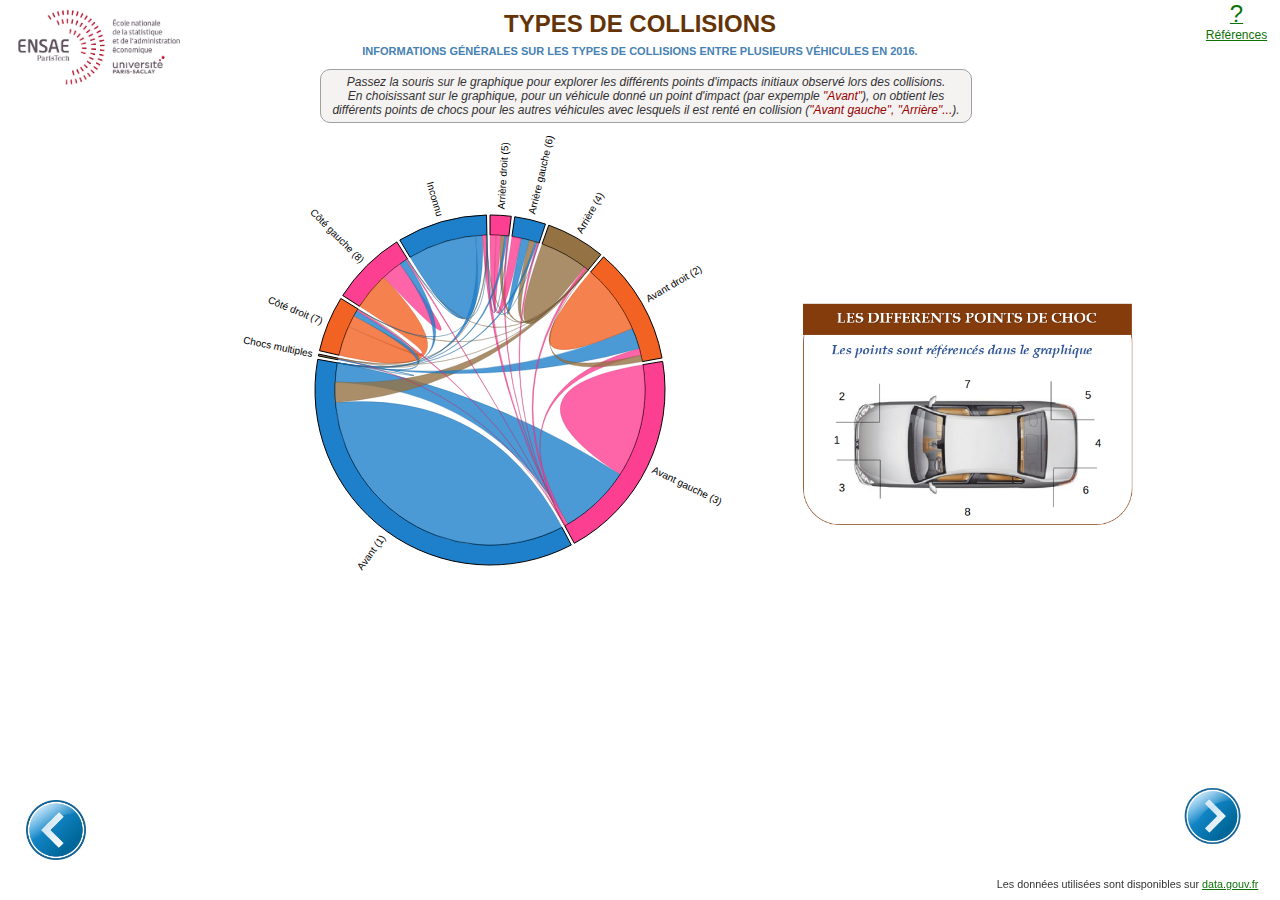
<file: choc.html>
<!DOCTYPE html>
<html>
  <head>
    <meta charset="utf-8">
    <meta name="viewport" content="width=device-width, initial-scale=1">
    <link rel="stylesheet" type="text/css" href="css/style_choc.css"/>
    <span id="mlvl_logo">      
        <a><img class="logo-img" src="images/ENSAE.jpg"/></a>
    </span>
  </head>

  <body class="container">
      <!-- Sunburst -->
      <div class="header">
          <span id="product_title">
            <span class="dark">
              <a>Types de collisions</a>
            </span>
          </span>
          <h1 class="tagline">Informations générales sur les types de collisions entre plusieurs véhicules en 2016.</h1> 
          <p class="interaction">Passez la souris sur le graphique pour explorer les différents points d'impacts initiaux observé lors des collisions. 
              <br> En choisissant sur le graphique, pour un véhicule donné un point d'impact (par expemple <font color="#990000">"Avant"</font>), 
              on obtient les <br> différents points de chocs pour les autres véhicules avec lesquels il est renté en collision (<font color="#990000">"Avant gauche", "Arrière"...</font>).</p>
        </div>

        <span id="about_link"><a href="https://bl.ocks.org/mbostock/4062006"><span class="questionmk">?</span><br>Références</a></span>


  <body>
    <div id="tooltip"></div>
    <script src="js/d3.js"></script>
    <script src="//d3js.org/d3.v4.min.js"></script>
    <script src="js/underscore.js"></script>
    <script src="js/mapper.js"></script>

    <script>
      //*******************************************************************
      //  CREATE MATRIX AND MAP
      //*******************************************************************
      d3.csv('choc.csv', function (error, data) {
        var mpr = chordMpr(data);

        mpr
          .addValuesToMap('has')
          .setFilter(function (row, a, b) {
            return (row.has === a.name && row.prefers === b.name)
          })
          .setAccessor(function (recs, a, b) {
            if (!recs[0]) return 0;
            return +recs[0].count;
          });
        drawChords(mpr.getMatrix(), mpr.getMap());
      });
      //*******************************************************************
      //  DRAW THE CHORD DIAGRAM
      //*******************************************************************
      function drawChords (matrix, mmap) {
        var w = 980, h = 510, r1 = h / 2, r0 = r1 - 100;

        var fill = d3.scale.ordinal()
            .domain(d3.range(4))
            .range(["#FD3F92", "#1E7FCB", "#957244", "#F26223"]);

        var chord = d3.layout.chord()
            .padding(.02)
            .sortSubgroups(d3.descending)
            .sortChords(d3.descending);

        var arc = d3.svg.arc()
            .innerRadius(r0)
            .outerRadius(r0 + 20);

        var svg = d3.select("body").append("svg:svg")
            .attr("width", w)
            .attr("height", h)
          .append("svg:g")
            .attr("id", "circle")
            .attr("transform", "translate(" + w / 2 + "," + h / 2 + ")");

            svg.append("circle")
                .attr("r", r0 + 20);

        var rdr = chordRdr(matrix, mmap);
        chord.matrix(matrix);

        var g = svg.selectAll("g.group")
            .data(chord.groups())
          .enter().append("svg:g")
            .attr("class", "group")
            .on("mouseover", mouseover)
            .on("mouseout", function (d) { d3.select("#tooltip").style("visibility", "hidden") });

        g.append("svg:path")
            .style("stroke", "black")
            .style("fill", function(d) { return fill(d.index); })
            .attr("d", arc);

        g.append("svg:text")
            .each(function(d) { d.angle = (d.startAngle + d.endAngle) / 2; })
            .attr("dy", ".35em")
            .style("font-family", "helvetica, arial, sans-serif")
            .style("font-size", "10px")
            .attr("text-anchor", function(d) { return d.angle > Math.PI ? "end" : null; })
            .attr("transform", function(d) {
              return "rotate(" + (d.angle * 180 / Math.PI - 90) + ")"
                  + "translate(" + (r0 + 26) + ")"
                  + (d.angle > Math.PI ? "rotate(180)" : "");
            })
            .text(function(d) { return rdr(d).gname; });

          var chordPaths = svg.selectAll("path.chord")
                .data(chord.chords())
              .enter().append("svg:path")
                .attr("class", "chord")
                .style("stroke", function(d) { return d3.rgb(fill(d.target.index)).darker(); })
                .style("fill", function(d) { return fill(d.target.index); })
                .attr("d", d3.svg.chord().radius(r0))
                .on("mouseover", function (d) {
                  d3.select("#tooltip")
                    .style("visibility", "visible")
                    .html(chordTip(rdr(d)))
                    .style("top", function () { return (d3.event.pageY - 100)+"px"})
                    .style("left", function () { return (d3.event.pageX - 100)+"px";})
                })
                .on("mouseout", function (d) { d3.select("#tooltip").style("visibility", "hidden") });

          function chordTip (d) {
            var p = d3.format(".2%"), q = d3.format(",.3r")
            return "Info Détaillée :<br/>"
              + p(d.svalue/d.stotal) + " (" + q(d.svalue) + ") des chocs : "
              + d.sname + " => " + d.tname
              + (d.sname === d.tname ? "": ("<br/>Tansdis que...<br/>"
              + p(d.tvalue/d.ttotal) + " (" + q(d.tvalue) + ") des chocs : "
              + d.tname + " => " + d.sname))
          }

          function groupTip (d) {
            var p = d3.format(".1%"), q = d3.format(",.3r")
            return "Info Globale :<br/>"
                + d.gname + " : " + q(d.gvalue) + "<br/>"
                + p(d.gvalue/d.mtotal) + " du Total (" + q(d.mtotal) + ")"
          }

          function mouseover(d, i) {
            d3.select("#tooltip")
              .style("visibility", "visible")
              .html(groupTip(rdr(d)))
              .style("top", function () { return (d3.event.pageY - 80)+"px"})
              .style("left", function () { return (d3.event.pageX - 130)+"px";})

            chordPaths.classed("fade", function(p) {
              return p.source.index != i
                  && p.target.index != i;
            });
          }
      }
    </script>
        <div id="post"><img src="images/p_choc.PNG" height="140%" width="140%"/></div>

        <div id="chart_footer">
            <span id="dac_logo"><a href="https://clymab.github.io/"><img src="images/precedent.jpg"/></a></span>
            <span id="dac_logo_l"><a href="https://clymab.github.io/info_generale.html"><img src="images/suivant.png"/></a></span>
          <span id="links">
            <span>Les données utilisées sont disponibles sur <a href="https://www.data.gouv.fr/fr/datasets/base-de-donnees-accidents-corporels-de-la-circulation/">data.gouv.fr</a></span>
          </span>
        </div>
  </body>
</html>
</file>
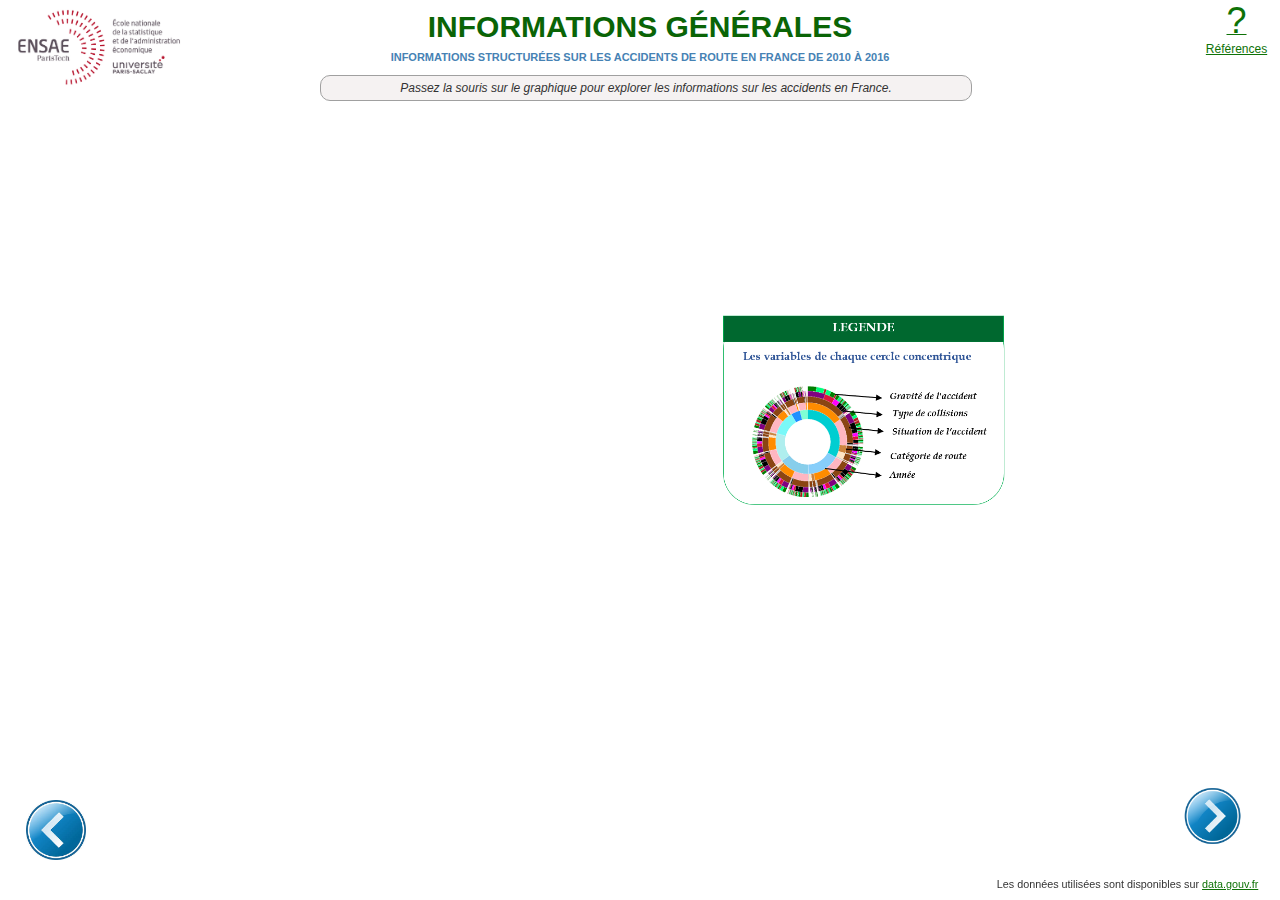
<file: info_generale.html>
<!DOCTYPE html>
<html ng-app="hierarchie">
  <head>
    <meta charset="utf-8">
    <title>Sequences sunburst</title>
    <script src="//d3js.org/d3.v4.min.js"></script>
    <link rel="stylesheet" type="text/css"
      href="https://fonts.googleapis.com/css?family=Open+Sans:400,600">
    <link rel="stylesheet" type="text/css" href="css/sequences.css"/>
    <span id="mlvl_logo">      
        <a><img class="logo-img" src="images/ENSAE.jpg"/></a>
      </span>
  </head>
  <body class="container">
      <!-- Sunburst -->
      <div class="header">
          <span id="product_title">
            <span class="dark">
              <a>Informations générales</a>
            </span>
          </span>
          <h1 class="tagline">Informations structurées sur les accidents de route en France de 2010 à 2016</h1>
          <p class="interaction">Passez la souris sur le graphique pour explorer les informations sur les accidents en France.</p>
        </div>

        <span id="about_link"><a href="https://bl.ocks.org/kerryrodden/7090426"><span class="questionmk">?</span><br>Références</a></span>

      <div id="main">
      <div id="sequence"></div>
      <div id="chart">
        <div id="explanation" style="visibility: hidden;">
          <span id="percentage"></span> <br/>
          des accidents
        </div>
        <div id="post"><img src="images/legende_VF.PNG" height="120%" width="120%"/></div>
      </div>
    </div>
    <script type="text/javascript" src="js/sequences.js"></script>
    <script type="text/javascript">
      // Hack to make this example display correctly in an iframe on bl.ocks.org
      d3.select(self.frameElement).style("height", "700px");
  </script>
  
  <div id="chart_footer">
      <span id="dac_logo"><a href="https://clymab.github.io/"><img src="images/precedent.jpg"/></a></span>
      <span id="dac_logo_l"><a href="https://clymab.github.io/choc.html"><img src="images/suivant.png"/></a></span>
    <span id="links">
      <span>Les données utilisées sont disponibles sur <a href="https://www.data.gouv.fr/fr/datasets/base-de-donnees-accidents-corporels-de-la-circulation/">data.gouv.fr</a></span>
    </span>
  </div>
<!--   <div id="chart_footer_l">
      
  </div> -->
  </body>
</html>
</file>
<file: css/style_choc.css>
body {
    font-family: 'Lato', sans-serif;
    font-size: 12px;
    font-weight: 400;
    /* background-image: url(brushed.png); */
    width: 100%;
    height: 100%;
    margin-top: 10px;
    align-content: center;
    font-weight: 300;
    color: #333;
    margin: 0px; padding: 0px;
  }

#tooltip {
    color: white;
    opacity: .9;
    background: #333;
    padding: 5px;
    border: 1px solid lightgrey;
    border-radius: 5px;
    position: absolute;
    z-index: 10;
    visibility: hidden;
    white-space: nowrap;
    pointer-events: none;
  }
  #circle circle {
    fill: none;
    pointer-events: all;
  }
  path.group {
    fill-opacity: .8;
  }
  path.chord {
    fill-opacity: .8;
    stroke: #000;
    stroke-width: .25px;
  }
  #circle:hover path.fade {
    display: none;
  }

  h2 {
    margin: 0;
    color: steelblue;
    font-size: 1.3em;
    padding-bottom: 10px;
    text-align: center;
  }

/* Header */
.header {
    margin-top:10px;
    text-align: center;
  }
  
  .tagline {
    margin: 0.2;
    text-transform: uppercase;
    font-weight: 800;
    color: steelblue;
    font-size: 20px;
  }
  .interaction {
    text-align: center;
    font-size: 12px;
    font-style: italic;
    border-radius: 10px;
    width: 650px; 
    padding-top: 5px; 
    padding-bottom: 5px;
    border: 1.5px solid #A0A0A0;
    background: rgb(245, 242, 242);
    margin-left: 25%;
    
  }
  #product_title {
    font-family: 'Josefin Slab', sans-serif;
    font-size: 2em;
    font-variant: small-caps;
    text-transform: uppercase;
    font-weight: 200;
    color: #643306;
  }
  @media (min-width: 990px) {
    #product_title{
        font-size: 2em;
    }
    .tagline {
        font-size: 11px;
    }
  }
  .dark {
    font-weight: 800;
  }
  
  /* MLVL Logo */
  #mlvl_logo {
    position: absolute;
    left: 1%;
  
  }
  .logo-img {
    width: 130px;
  }
  
  /* About links */
  #about_link {
    position: absolute;
    right: 1%;
    top: -0em;
    text-align: center;
    font-size: .8em;
  }
  .questionmk {
    font-size: 1.5em;
  }
  @media (min-width: 990px) {
    .logo-img {
        width: 170px;
    }
    #about_link {
        font-size: 1em;
    }
    .questionmk {
        font-size: 2em;
    }   
  }
  @media (min-width: 990px) {
    #perspective-sunburst {
        margin-top: 12%;
        margin-left: 12%;
    }
  }
  
  /* Footer */
  #footer {
    width: 100%;
  }
  #chart_footer {
    position: fixed;
    bottom: 0;
    width: 99%;
    margin-right: 1em;
  }
  @media (min-width: 990px) {
    #chart_footer {
        position: fixed;
        bottom: 0;
        right: 0;
        width: inherit;
        
    }
  }
  #links {
    display: block;
    text-align: right;
    height: 100%;
    font-size: 1.2em;
    padding: .9em;
  }
  #links a, #about_link a {
    color: #0e7207;
  }
  #links a:hover, #about_link a:hover {
    color: #666;
  }
  @media (min-width: 990px) {
    #links {
        font-size: .9em;
    }
  }
  #dac_logo {
    display: block;
    z-index: 1000;
    text-align: left;
    margin-left: 3%;
    margin-bottom: -6%;
  }
  #dac_logo img {
    height: 60px;
  }
  
  @media (min-width: 990px) {
    #dac_logo {
        text-align: left;
    }
    #dac_logo img {
        height: 60px;
    }
  }
  
  
  /* About */
  .about {
    margin: auto;
    max-width: 800px;
    padding: 20px;
    display: inherit;
  }
  
  .about > .header {
    margin-bottom: 20px;
  }
  
  .h-link {
    color: #33a02c;
  }
  
  .about > .footer {
    text-align:center;
    margin-top: 20px;
    font-style: italic;
    font-size: 12px;
  }
  
  .image-holder {
    text-align: center;
  }
  
  .image-holder img {
    width: 100%;
  }

  
#post {
    position: absolute;
    top: 300px;
    left: 800px;
    width: 240px;
    text-align: center;
    color: #666;
    
  }

  #dac_logo_l {
    display: block;
    z-index: 1000;
    text-align: right;
    margin-right: 2%;
    margin-bottom: 1.5%;
  }
  #dac_logo_l img {
    height: 60px;
  }
  
  @media (min-width: 990px) {
    #dac_logo_l {
        text-align: right;
    }
    #dac_logo_l img {
        height: 60px;
    }
  }
</file>
<file: css/sequences.css>
body {
  font-family: 'Lato', sans-serif;
  font-size: 12px;
  font-weight: 400;
  /* background-image: url(brushed.png); */
  width: 100%;
  height: 100%;
  margin-top: 10px;
  align-content: center;
  font-weight: 300;
  color: #333;
  margin: 0px; padding: 0px;
}


#main {
  float: left;
  width: 750px;
}

#sidebar {
  float: right;
  width: 100px;
}

#sequence {
  width: 600px;
  height: 70px;
  margin-left: 30%;
}

#legend {
  padding: 10px 0 0 3px;
}

#sequence text, #legend text {
  font-weight: 600;
  fill: #fff;
}

#chart {
  position: relative;
}

#chart path {
  stroke: #fff;
}

#explanation {
  position: absolute;
  top: 180px;
  left: 405px;
  width: 140px;
  text-align: center;
  color: #666;
  z-index: -1;
}

#post {
  position: absolute;
  top: 130px;
  left: 720px;
  width: 240px;
  text-align: center;
  color: #666;
  
}

#percentage {
  font-size: 2.5em;
}

h1 {
  margin: 0.2;
  color: steelblue;
  font-weight: 800;
  font-size: 1.7em;
}
h2 {
  color: steelblue;
  font-size: 1.8em;
  padding-bottom: 5px;
  text-align: center;
}

/* Header */
.header {
  margin-top:10px;
  text-align: center;
}
.tagline {
  margin: 0.2;
  text-transform: uppercase;
  font-weight: 800;
  font-size: 20px;
}
.interaction {
  text-align: center;
  font-size: 12px;
  font-style: italic;
  border-radius: 10px;
  width: 650px; 
  padding-top: 5px; 
  padding-bottom: 5px;
  border: 1.5px solid #A0A0A0;
  background: rgb(245, 242, 242);
  margin-left: 25%;
}
#product_title {
  font-family: 'Josefin Slab', sans-serif;
  font-size: 2em;
  font-variant: small-caps;
  text-transform: uppercase;
  font-weight: 200;
  color: #0a6406;
}
@media (min-width: 990px) {
  #product_title{
      font-size: 2.5em;
  }
  .tagline {
      font-size: 11px;
  }
}
.dark {
  font-weight: 800;
}

/* MLVL Logo */
#mlvl_logo {
  position: absolute;
  left: 1%;

}
.logo-img {
  width: 130px;
}

/* About links */
#about_link {
  position: absolute;
  right: 1%;
  top: -0em;
  text-align: center;
  font-size: .8em;
}
.questionmk {
  font-size: 1.5em;
}
@media (min-width: 990px) {
  .logo-img {
      width: 170px;
  }
  #about_link {
      font-size: 1em;
  }
  .questionmk {
      font-size: 3em;
  }   
}
@media (min-width: 990px) {
  #perspective-sunburst {
      margin-top: 12%;
      margin-left: 12%;
  }
}

/* Footer */
#footer {
  width: 100%;
}
#chart_footer {
  position: fixed;
  bottom: 0;
  width: 99%;
  margin-right: 1em;
}
@media (min-width: 990px) {
  #chart_footer {
      position: fixed;
      bottom: 0;
      right: 0;
      width: inherit;
      
  }
}
#links {
  display: block;
  text-align: right;
  height: 100%;
  font-size: 1.2em;
  padding: .9em;
}
#links a, #about_link a {
  color: #0e7207;
}
#links a:hover, #about_link a:hover {
  color: #666;
}
@media (min-width: 990px) {
  #links {
      font-size: .9em;
  }
}
#dac_logo {
  display: block;
  z-index: 1000;
  text-align: left;
  margin-left: 3%;
  margin-bottom: -6%;
}
#dac_logo img {
  height: 60px;
}

@media (min-width: 990px) {
  #dac_logo {
      text-align: left;
  }
  #dac_logo img {
      height: 60px;
  }
}


/* About */
.about {
  margin: auto;
  max-width: 800px;
  padding: 20px;
  display: inherit;
}

.about > .header {
  margin-bottom: 20px;
}

.h-link {
  color: #33a02c;
}

.about > .footer {
  text-align:center;
  margin-top: 20px;
  font-style: italic;
  font-size: 12px;
}

.image-holder {
  text-align: center;
}

.image-holder img {
  width: 100%;
}

#dac_logo_l {
  display: block;
  z-index: 1000;
  text-align: right;
  margin-right: 2%;
  margin-bottom: 1.5%;
}
#dac_logo_l img {
  height: 60px;
}

@media (min-width: 990px) {
  #dac_logo_l {
      text-align: right;
  }
  #dac_logo_l img {
      height: 60px;
  }
}
</file>
